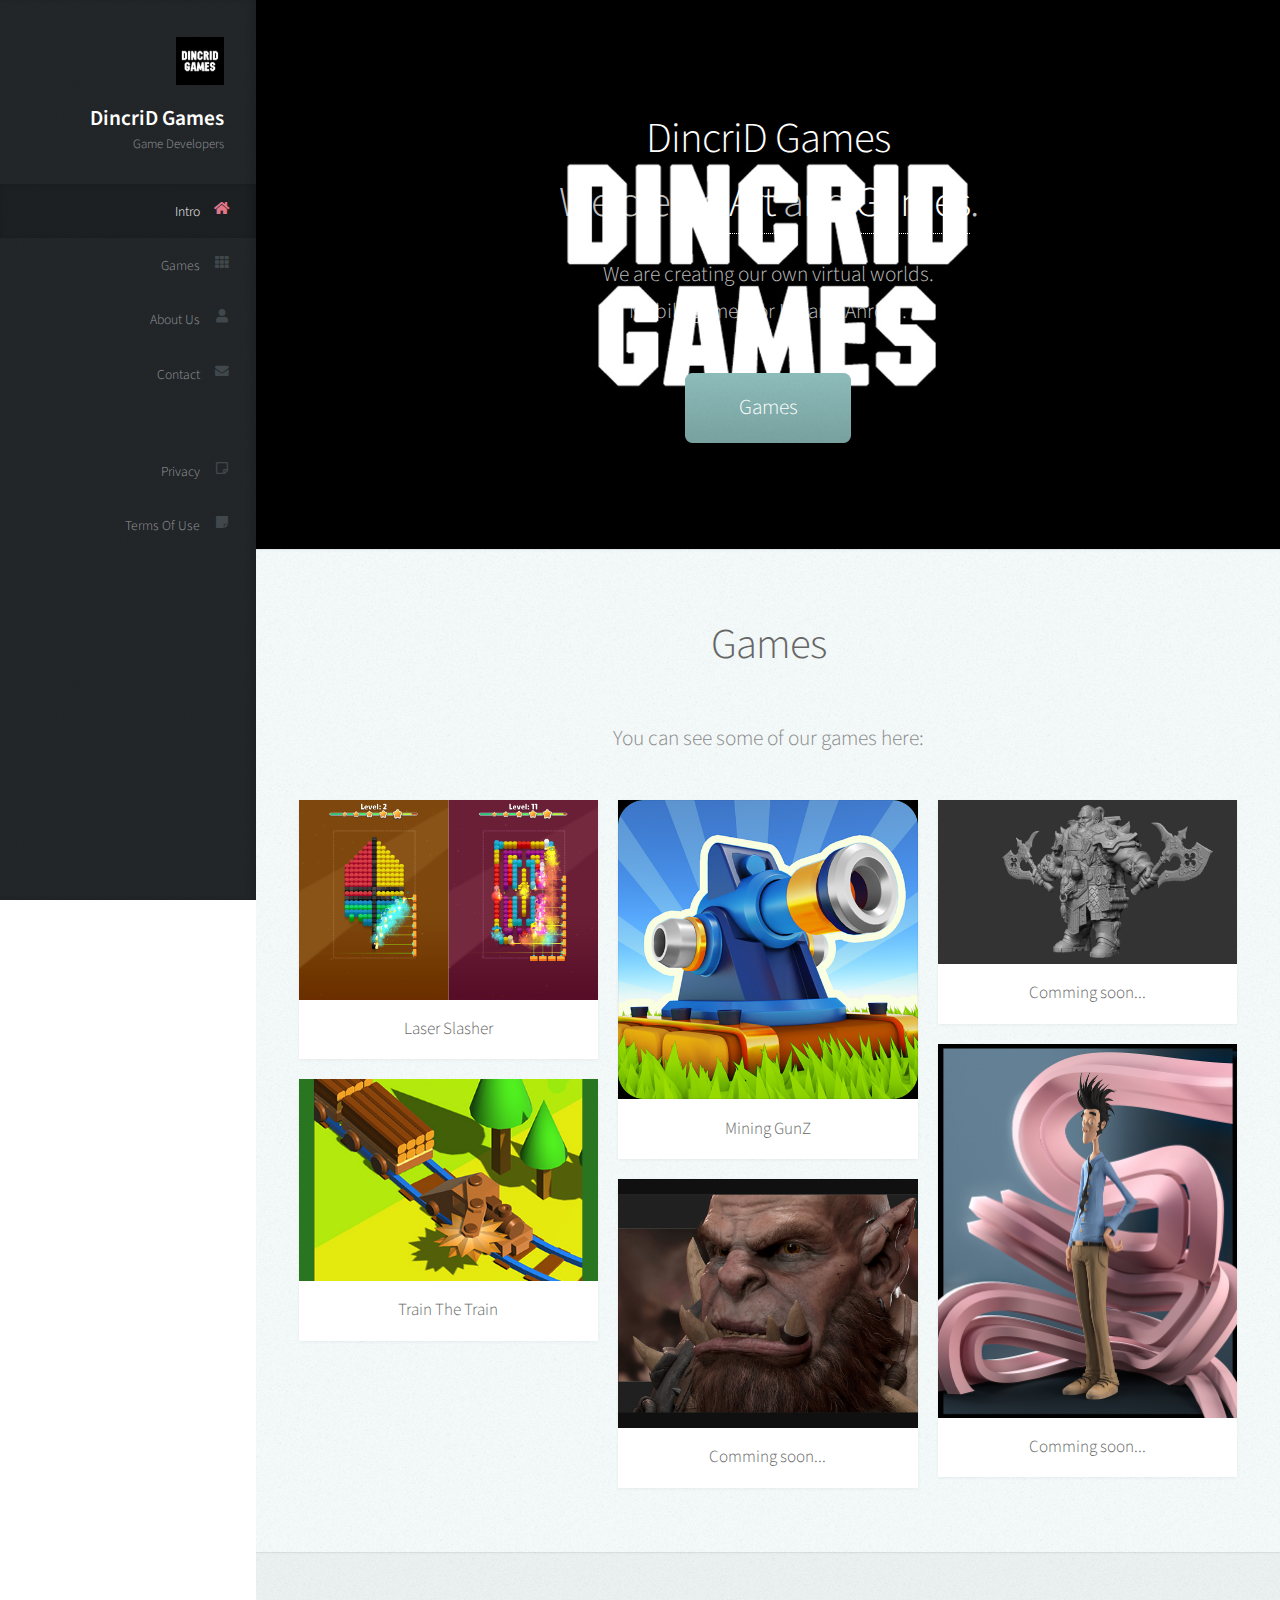
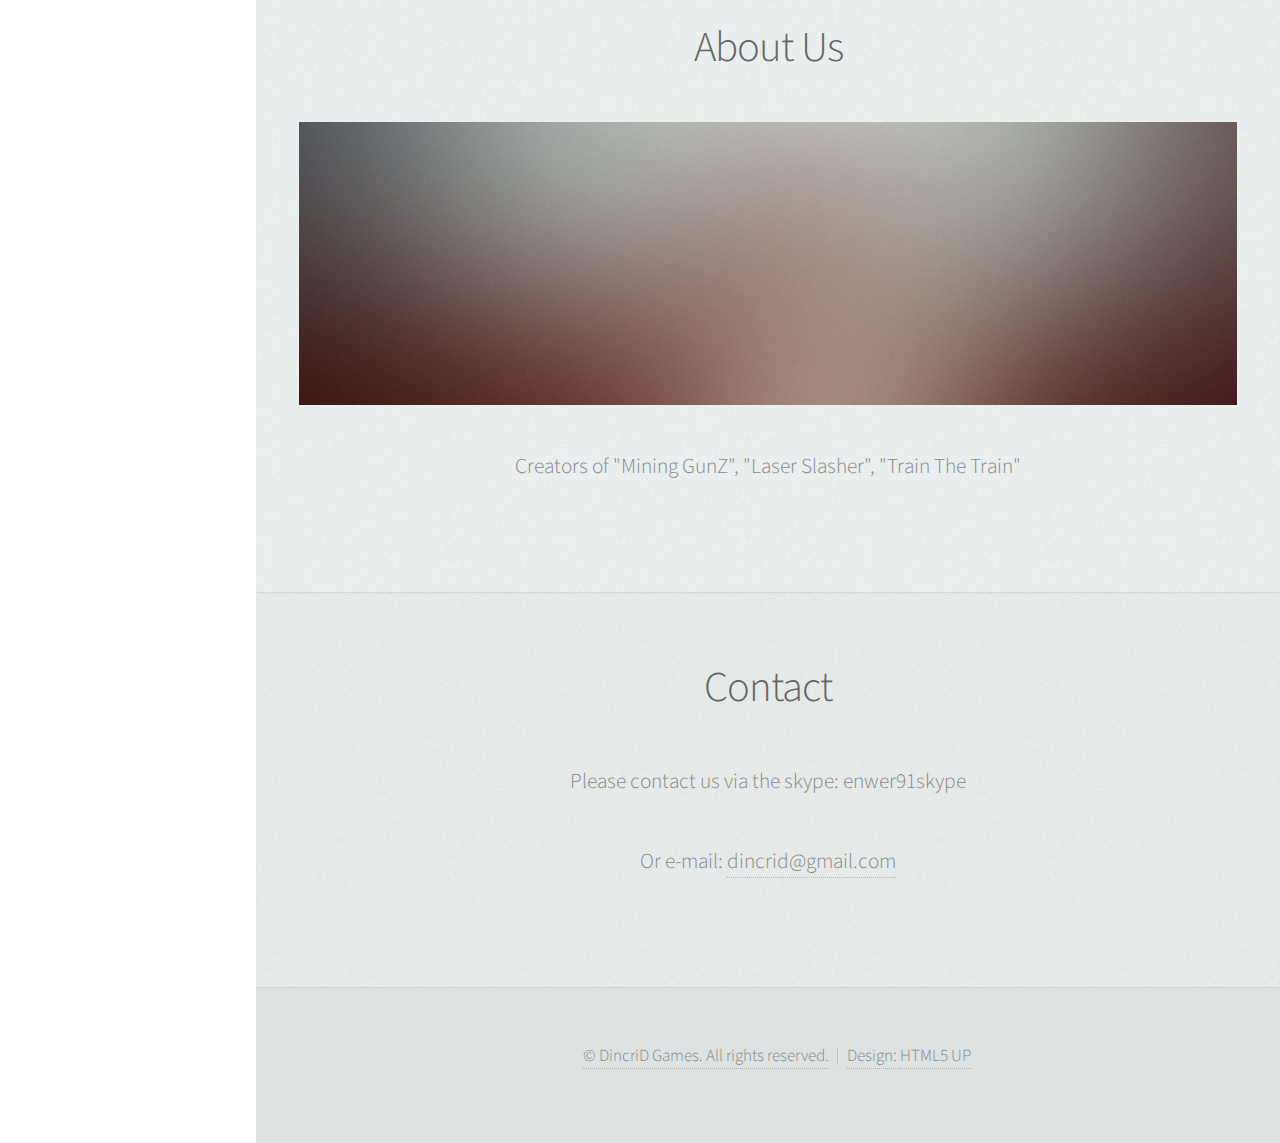
<file: index.html>
<!DOCTYPE HTML>
<!--
	Prologue by HTML5 UP
	html5up.net | @ajlkn
	Free for personal and commercial use under the CCA 3.0 license (html5up.net/license)
-->
<html>
	<head>
	<script data-ad-client="ca-pub-9470088832685973" async src="https://pagead2.googlesyndication.com/pagead/js/adsbygoogle.js"></script>
		<title>DincriD Games</title>
		<meta charset="utf-8" />
		<meta name="viewport" content="width=device-width, initial-scale=1, user-scalable=no" />
		<link rel="stylesheet" href="assets/css/main.css" />
	</head>
	<body class="is-preload">

		<!-- Header -->
			<div id="header">

				<div class="top">

					<!-- Logo -->
						<div id="logo">
							<span class="image avatar48"><img src="images/avatar.jpg" alt="" /></span>
							<h1 id="title">DincriD Games</h1>
							<p>Game Developers</p>
						</div>

					<!-- Nav -->
						<nav id="nav">
							<ul>
								<li><a href="#top" id="top-link"><span class="icon solid fa-home">Intro</span></a></li>
								<li><a href="#portfolio" id="portfolio-link"><span class="icon solid fa-th">Games</span></a></li>
								<li><a href="#about" id="about-link"><span class="icon solid fa-user">About Us</span></a></li>
								<li><a href="#contact" id="contact-link"><span class="icon solid fa-envelope">Contact</span></a></li>
								<p>  </p>

								<li><a href="Privacy.html" id="contact-link"><span class="icon bold fa-sticky-note">Privacy</span></a></li>
								<li><a href="Terms.html" id="contact-link"><span class="icon solid fa-sticky-note">Terms Of Use</span></a></li>
							</ul>
						</nav>

				</div>
					<!-- Social Icons -->

				<div class="bottom">

					<!-- Social Icons -->
						<ul class="icons">
<!--
							<li><a href="#" class="icon brands fa-twitter"><span class="label">Twitter</span></a></li>
							<li><a href="#" class="icon brands fa-facebook-f"><span class="label">Facebook</span></a></li>
							<li><a href="#" class="icon brands fa-github"><span class="label">Github</span></a></li>
							<li><a href="#" class="icon brands fa-dribbble"><span class="label">Dribbble</span></a></li>
							<li><a href="mailto:dincrid@gmail.com" class="icon solid fa-envelope"><span class="label">Email</span></a></li>
-->
						</ul>

				</div>

			</div>

		<!-- Main -->
			<div id="main">

				<!-- Intro -->
					<section id="top" class="one dark cover">
						<div class="container">

							<header>
								<h2 class="alt"> <strong>DincriD Games</strong> <br />
								We create  <a href="http://artstation.com/dincrid">Art</a> and <a href="https://apps.apple.com/us/developer/enver-denmukhametov/id1507432055">Games</a>.</h2>
								
								<p> We are creating our own virtual worlds. <br />
								Mobile games for Ios and Anroid.</p>
							</header>

							<footer>
								<a href="#games" class="button scrolly">Games</a>
							</footer>

						</div>
					</section>

				<!-- Portfolio -->
					<section id="games" class="two">
						<div class="container">

							<header>
								<h2>Games</h2>
							</header>

							<p>You can see some of our games here:</p>


							<div class="row">
								<div class="col-4 col-12-mobile">
									<article class="item">
										<a href="https://apps.apple.com/us/app/laser-slasher/id1507432566" class="image fit"><img src="images/pic02.jpg" alt="" /></a>
										<header>
											<h3>Laser Slasher</h3>
										</header>
									</article>
									<article class="item">
										<a href="https://apps.apple.com/us/app/trainthetrain/id1535826039" class="image fit"><img src="images/pic03.jpg" alt="" /></a>
										<header>
											<h3>Train The Train</h3>
										</header>
									</article>
								</div>

								<div class="col-4 col-12-mobile">
									<article class="item">
										<a href="https://play.google.com/store/apps/details?id=com.icestorm.miningGunz" class="image fit"><img src="images/pic04.jpg" alt="" /></a>
										<header>
											<h3>Mining GunZ</h3>
										</header>
									</article>
									<article class="item">
										<a href="#" class="image fit"><img src="images/pic05.jpg" alt="" /></a>
										<header>
											<h3>Comming soon...</h3>
										</header>
									</article>
								</div>
								<div class="col-4 col-12-mobile">
									<article class="item">
										<a href="#" class="image fit"><img src="images/pic06.jpg" alt="" /></a>
										<header>
											<h3>Comming soon...</h3>
										</header>
									</article>
									<article class="item">
										<a href="#" class="image fit"><img src="images/pic07.jpg" alt="" /></a>
										<header>
											<h3>Comming soon...</h3>
										</header>
									</article>
								</div>

							</div>
						</div>
					</section>

				<!-- About Me -->
					<section id="about" class="three">
						<div class="container">

							<header>
								<h2>About Us</h2>
							</header>

							<a href="#" class="image featured"><img src="images/pic08.jpg" alt="" /></a>

							<p> Creators of "Mining GunZ", "Laser Slasher", "Train The Train" </p>

						</div>
					</section>

				<!-- Contact -->
					<section id="contact" class="four">
						<div class="container">

							<header>
								<h2>Contact</h2>
							</header>

							<p> Please contact us via the skype: enwer91skype </p>
							

							<p> Or e-mail:  <a href="mailto:dincrid@gmail.com">dincrid@gmail.com </p>
<!--
							<form method="post" action="#">
								<div class="row">
									<div class="col-6 col-12-mobile"><input type="text" name="name" placeholder="Name" /></div>
									<div class="col-6 col-12-mobile"><input type="text" name="email" placeholder="Email" /></div>
									<div class="col-12">
										<textarea name="message" placeholder="Message"></textarea>
									</div>
									<div class="col-12">
										<input type="submit" value="Send Message" />
									</div>
								</div>
							</form>
-->
						</div>
					</section>

			</div>

		<!-- Footer -->
			<div id="footer">

				<!-- Copyright -->
					<ul class="copyright">
						<li>&copy; DincriD Games. All rights reserved.</li><li>Design: <a href="http://html5up.net">HTML5 UP</a></li>
					</ul>

			</div>

		<!-- Scripts -->
			<script src="assets/js/jquery.min.js"></script>
			<script src="assets/js/jquery.scrolly.min.js"></script>
			<script src="assets/js/jquery.scrollex.min.js"></script>
			<script src="assets/js/browser.min.js"></script>
			<script src="assets/js/breakpoints.min.js"></script>
			<script src="assets/js/util.js"></script>
			<script src="assets/js/main.js"></script>

	</body>
</html>
</file>
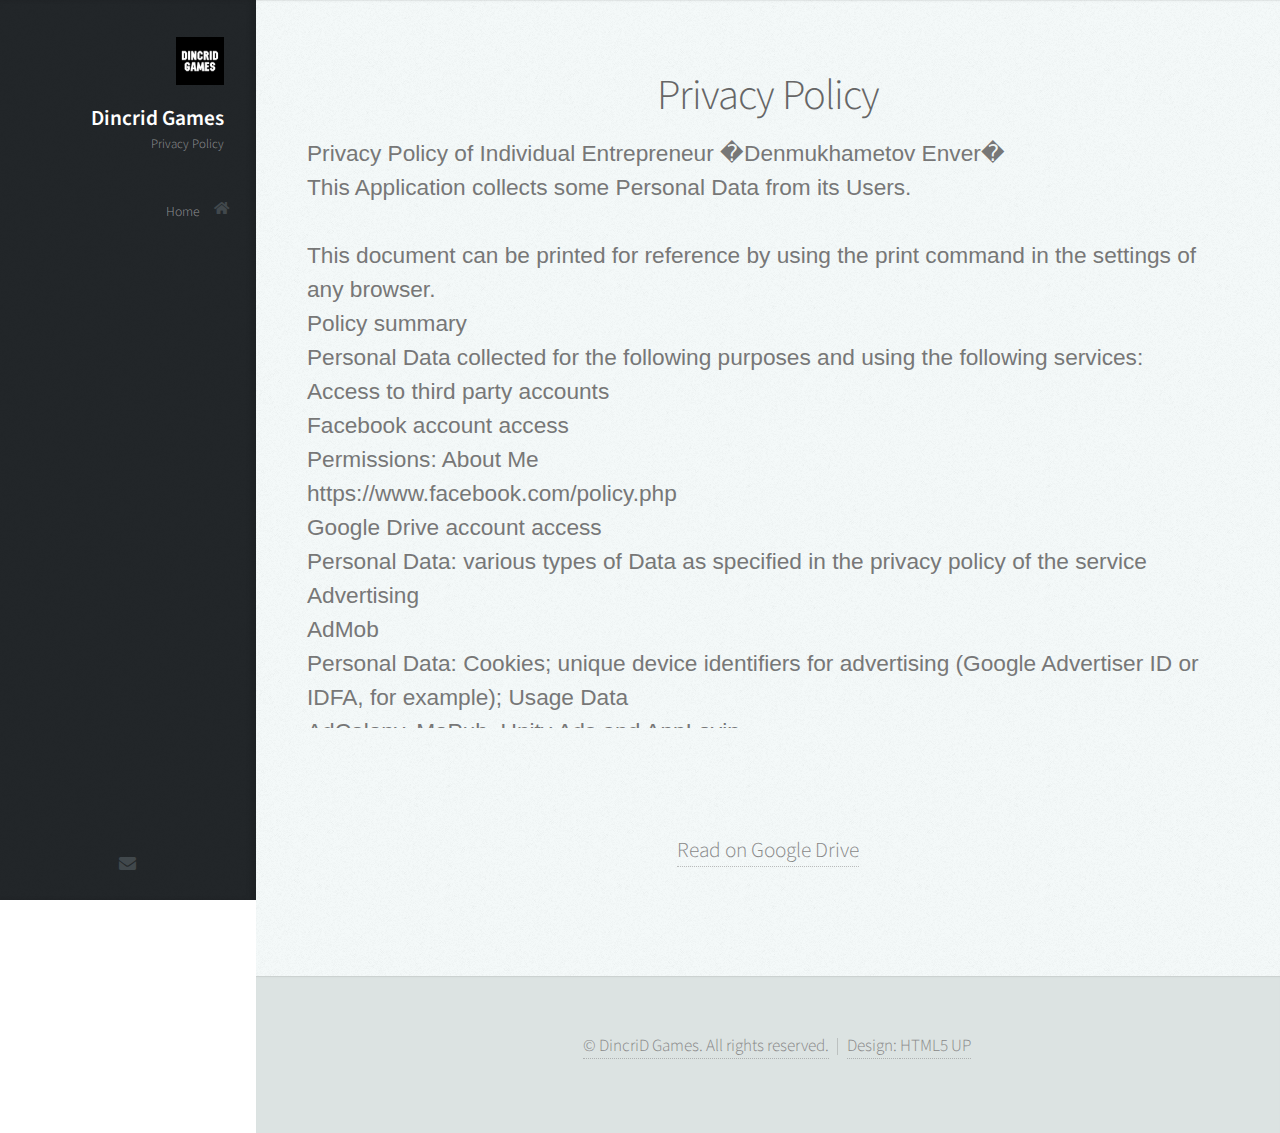
<file: Privacy.html>
<!DOCTYPE HTML>
<!--
	Prologue by HTML5 UP
	html5up.net | @ajlkn
	Free for personal and commercial use under the CCA 3.0 license (html5up.net/license)
-->
<html>
	<head>
	<script data-ad-client="ca-pub-9470088832685973" async src="https://pagead2.googlesyndication.com/pagead/js/adsbygoogle.js"></script>
		<title>DincriD Games</title>
		<meta charset="utf-8" />
		<meta name="viewport" content="width=device-width, initial-scale=1, user-scalable=no" />
		<link rel="stylesheet" href="assets/css/main.css" />
	</head>
	<body class="is-preload">

		<!-- Header -->
			<div id="header">

				<div class="top">

					<!-- Logo -->
						<div id="logo">
							<span class="image avatar48"><img src="images/avatar.jpg" alt="" /></span>
							<h1 id="title">Dincrid Games</h1>
							<p>Privacy Policy</p>
						</div>

					<!-- Nav -->
						<nav id="nav">
							<ul>
								<li><a href="index.html" id="top-link"><span class="icon solid fa-home">Home</span></a></li>
							</ul>
						</nav>

				</div>
					<!-- Social Icons -->

				<div class="bottom">

					<!-- Social Icons -->
						<ul class="icons">
<!--
							<li><a href="#" class="icon brands fa-twitter"><span class="label">Twitter</span></a></li>
-->
							<li><a href="mailto:dincrid@gmail.com" class="icon solid fa-envelope"><span class="label">Email</span></a></li>
						</ul>

				</div>

			</div>

		<!-- Main -->
			<div id="main">

				

				<!-- Privacy -->
					<section id="games" class="two">
						<div class="container">
						<h2 class="alt"> <strong>Privacy Policy</strong> <br />
						<!-- Other methods 
						<p> Privacy Policy</p>
						<object data="PrivacyPolicy.txt"></object>
						<embed src="PrivacyPolicy.txt">   
						-->
						<div id="list"><p><iframe src="PrivacyPolicy.html" width=100% height=600 frameborder=0 ></iframe></p></div>
						</div>
						<p> <a href="https://docs.google.com/document/d/1ad0SGAsZ2wq8cs5LSjOm-W91OAnh4bTmjcipUxgf5cQ/edit?usp=sharing">Read on Google Drive
						



						</p>
					</section>
			</div>

		<!-- Footer -->
			<div id="footer">

				<!-- Copyright -->
					<ul class="copyright">
						<li>&copy; DincriD Games. All rights reserved.</li><li>Design: <a href="http://html5up.net">HTML5 UP</a></li>
					</ul>

			</div>

		<!-- Scripts -->
			<script src="assets/js/jquery.min.js"></script>
			<script src="assets/js/jquery.scrolly.min.js"></script>
			<script src="assets/js/jquery.scrollex.min.js"></script>
			<script src="assets/js/browser.min.js"></script>
			<script src="assets/js/breakpoints.min.js"></script>
			<script src="assets/js/util.js"></script>
			<script src="assets/js/main.js"></script>

	</body>
</html>
</file>
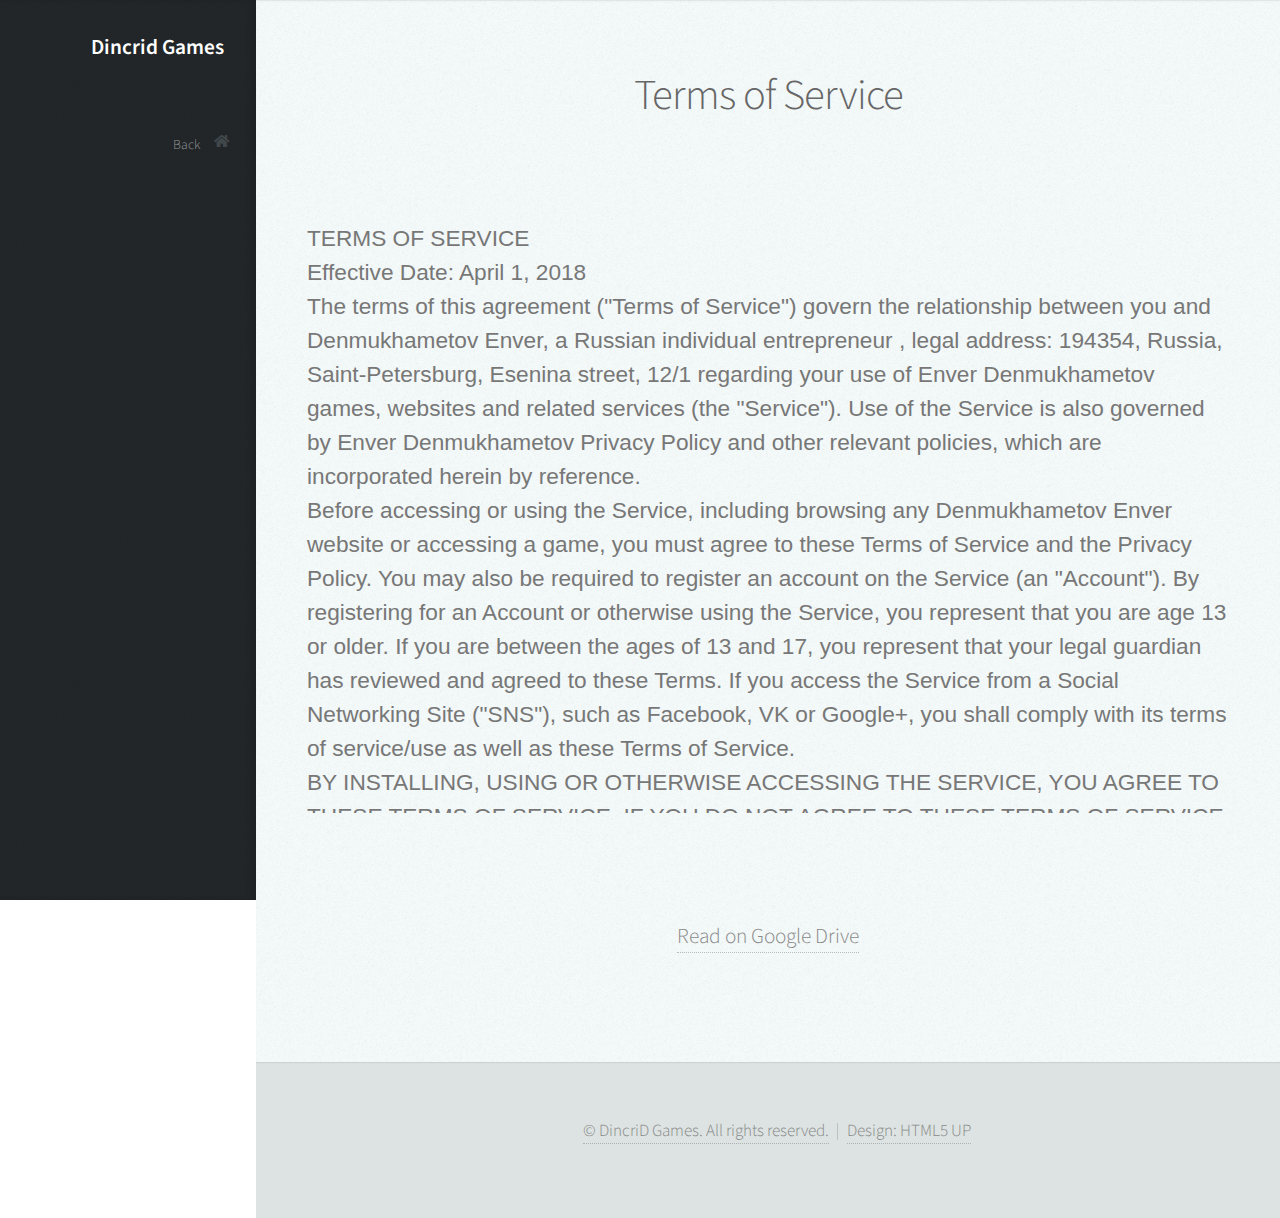
<file: Terms.html>
<!DOCTYPE HTML>
<!--
	Prologue by HTML5 UP
	html5up.net | @ajlkn
	Free for personal and commercial use under the CCA 3.0 license (html5up.net/license)
-->
<html>
	<head>
	<script data-ad-client="ca-pub-9470088832685973" async src="https://pagead2.googlesyndication.com/pagead/js/adsbygoogle.js"></script>
		<title>DincriD Games</title>
		<meta charset="utf-8" />
		<meta name="viewport" content="width=device-width, initial-scale=1, user-scalable=no" />
		<link rel="stylesheet" href="assets/css/main.css" />
	</head>
	<body class="is-preload">

		<!-- Header -->
			<div id="header">

				<div class="top">

					<!-- Logo <span class="image avatar48"><img src="images/avatar.jpg" alt="" /></span> -->
						<div id="logo">
							
							<h1 id="title">Dincrid Games</h1>
						</div>

					<!-- Nav -->
						<nav id="nav">
							<ul>
								<li><a href="index.html" id="top-link"><span class="icon solid fa-home">Back</span></a></li>
							</ul>
						</nav>

				</div>
					<!-- Social Icons -->

				<div class="bottom">

					<!-- Social Icons -->
						<ul class="icons">
<!--
							<li><a href="#" class="icon brands fa-twitter"><span class="label">Twitter</span></a></li>
							<li><a href="mailto:dincrid@gmail.com" class="icon solid fa-envelope">Contact<span class="label">Email</span></a></li>
-->
						</ul>

				</div>

			</div>

		<!-- Main -->
			<div id="main">

				

				<!-- Privacy -->
					<section id="games" class="two">
						<div class="container">
						<h2 class="alt"> <strong>Terms of Service</strong> <br />
						<p>  </p>
						<!-- Other methods 
						<object data="PrivacyPolicy.txt"></object>
						<embed src="PrivacyPolicy.txt">   
						-->
						<div id="list"><p><iframe src="TermsOfUse_doc.html" width=100% height=600 frameborder=0 ></iframe></p></div>
						</div>
						<p> <a href="https://docs.google.com/document/d/1lwLP-LhPW0rEy9uMs0YucdCjdq1bXDuSyZFaJV8Mu5g/edit?usp=sharing">Read on Google Drive
						



						</p>
					</section>
			</div>

		<!-- Footer -->
			<div id="footer">

				<!-- Copyright -->
					<ul class="copyright">
						<li>&copy; DincriD Games. All rights reserved.</li><li>Design: <a href="http://html5up.net">HTML5 UP</a></li>
					</ul>

			</div>

		<!-- Scripts -->
			<script src="assets/js/jquery.min.js"></script>
			<script src="assets/js/jquery.scrolly.min.js"></script>
			<script src="assets/js/jquery.scrollex.min.js"></script>
			<script src="assets/js/browser.min.js"></script>
			<script src="assets/js/breakpoints.min.js"></script>
			<script src="assets/js/util.js"></script>
			<script src="assets/js/main.js"></script>

	</body>
</html>
</file>
<file: assets/css/main.css>
@import url("fontawesome-all.min.css");
@import url("https://fonts.googleapis.com/css?family=Source+Sans+Pro:300,300italic,400,600");

/*
	Prologue by HTML5 UP
	html5up.net | @ajlkn
	Free for personal and commercial use under the CCA 3.0 license (html5up.net/license)
*/

html, body, div, span, applet, object,
iframe, h1, h2, h3, h4, h5, h6, p, blockquote,
pre, a, abbr, acronym, address, big, cite,
code, del, dfn, em, img, ins, kbd, q, s, samp,
small, strike, strong, sub, sup, tt, var, b,
u, i, center, dl, dt, dd, ol, ul, li, fieldset,
form, label, legend, table, caption, tbody,
tfoot, thead, tr, th, td, article, aside,
canvas, details, embed, figure, figcaption,
footer, header, hgroup, menu, nav, output, ruby,
section, summary, time, mark, audio, video {
	margin: 0;
	padding: 0;
	border: 0;
	font-size: 100%;
	font: inherit;
	vertical-align: baseline;}

article, aside, details, figcaption, figure,
footer, header, hgroup, menu, nav, section {
	display: block;}

body {
	line-height: 1;
}

ol, ul {
	list-style: none;
}

blockquote, q {
	quotes: none;
}

	blockquote:before, blockquote:after, q:before, q:after {
		content: '';
		content: none;
	}

table {
	border-collapse: collapse;
	border-spacing: 0;
}

body {
	-webkit-text-size-adjust: none;
}

mark {
	background-color: transparent;
	color: inherit;
}

input::-moz-focus-inner {
	border: 0;
	padding: 0;
}

input, select, textarea {
	-moz-appearance: none;
	-webkit-appearance: none;
	-ms-appearance: none;
	appearance: none;
}

/* Basic */

	html {
		box-sizing: border-box;
	}

	*, *:before, *:after {
		box-sizing: inherit;
	}

	body {
		background: #fff;
		font-family: 'Source Sans Pro', sans-serif;
		font-size: 19pt;
		font-weight: 300;
		line-height: 1.75em;
		color: #888;
	}

		body.is-preload *, body.is-preload *:before, body.is-preload *:after {
			-moz-animation: none !important;
			-webkit-animation: none !important;
			-ms-animation: none !important;
			animation: none !important;
			-moz-transition: none !important;
			-webkit-transition: none !important;
			-ms-transition: none !important;
			transition: none !important;
		}

	input, textarea, select {
		font-family: 'Source Sans Pro', sans-serif;
		font-size: 19pt;
		font-weight: 300;
		line-height: 1.75em;
		color: #888;
	}

	h1, h2, h3, h4, h5, h6 {
		font-weight: 300;
		color: #666;
		line-height: 1.5em;
	}

	h1 a, h2 a, h3 a, h4 a, h5 a, h6 a {
		color: inherit;
		text-decoration: none;
	}

		h1 a strong, h2 a strong, h3 a strong, h4 a strong, h5 a strong, h6 a strong {
			color: #333;
		}

	h2 {
		font-size: 2em;
		letter-spacing: -1px;
	}

		h2.alt {
			color: #888;
		}

			h2.alt strong {
				color: #666;
			}

	h3 {
		font-size: 1.5em;
	}

	header {
		margin: 0 0 2em 0;
	}

		header > p {
			margin: 1em 0 0 0;
		}

	footer {
		margin: 2em 0 0 0;
	}

	strong, b {
		font-weight: 300;
		color: #666;
	}

	em, i {
		font-style: italic;
	}

	a {
		text-decoration: none;
		color: inherit;
		border-bottom: dotted 1px rgba(128, 128, 128, 0.5);
		-moz-transition: color 0.35s ease-in-out, border-bottom-color 0.35s ease-in-out;
		-webkit-transition: color 0.35s ease-in-out, border-bottom-color 0.35s ease-in-out;
		-ms-transition: color 0.35s ease-in-out, border-bottom-color 0.35s ease-in-out;
		transition: color 0.35s ease-in-out, border-bottom-color 0.35s ease-in-out;
		outline: 0;
	}

		a:hover {
			color: #E27689;
			border-bottom-color: rgba(255, 255, 255, 0);
		}

	sub {
		position: relative;
		top: 0.5em;
		font-size: 0.8em;
	}

	sup {
		position: relative;
		top: -0.5em;
		font-size: 0.8em;
	}

	hr {
		border: 0;
		border-top: solid 1px #ddd;
	}

	blockquote {
		border-left: solid 0.5em #ddd;
		padding: 1em 0 1em 2em;
		font-style: italic;
	}

	p, ul, ol, dl, table {
		margin-bottom: 2em;
	}

	br.clear {
		clear: both;
	}

/* Container */

	.container {
		margin: 0 auto;
		max-width: 100%;
		width: 1400px;
	}

		@media screen and (min-width: 961px) and (max-width: 1880px) {

			.container {
				width: 1200px;
			}

		}

		@media screen and (min-width: 961px) and (max-width: 1620px) {

			.container {
				width: 960px;
			}

		}

		@media screen and (min-width: 961px) and (max-width: 1320px) {

			.container {
				width: 100%;
			}

		}

		@media screen and (max-width: 960px) {

			.container {
				width: 100%;
			}

		}

		@media screen and (max-width: 736px) {

			.container {
				width: 100%;
			}

		}

/* Row */

	.row {
		display: flex;
		flex-wrap: wrap;
		box-sizing: border-box;
		align-items: stretch;
	}

		.row > * {
			box-sizing: border-box;
		}

		.row.gtr-uniform > * > :last-child {
			margin-bottom: 0;
		}

		.row.aln-left {
			justify-content: flex-start;
		}

		.row.aln-center {
			justify-content: center;
		}

		.row.aln-right {
			justify-content: flex-end;
		}

		.row.aln-top {
			align-items: flex-start;
		}

		.row.aln-middle {
			align-items: center;
		}

		.row.aln-bottom {
			align-items: flex-end;
		}

		.row > .imp {
			order: -1;
		}

		.row > .col-1 {
			width: 8.33333%;
		}

		.row > .off-1 {
			margin-left: 8.33333%;
		}

		.row > .col-2 {
			width: 16.66667%;
		}

		.row > .off-2 {
			margin-left: 16.66667%;
		}

		.row > .col-3 {
			width: 25%;
		}

		.row > .off-3 {
			margin-left: 25%;
		}

		.row > .col-4 {
			width: 33.33333%;
		}

		.row > .off-4 {
			margin-left: 33.33333%;
		}

		.row > .col-5 {
			width: 41.66667%;
		}

		.row > .off-5 {
			margin-left: 41.66667%;
		}

		.row > .col-6 {
			width: 50%;
		}

		.row > .off-6 {
			margin-left: 50%;
		}

		.row > .col-7 {
			width: 58.33333%;
		}

		.row > .off-7 {
			margin-left: 58.33333%;
		}

		.row > .col-8 {
			width: 66.66667%;
		}

		.row > .off-8 {
			margin-left: 66.66667%;
		}

		.row > .col-9 {
			width: 75%;
		}

		.row > .off-9 {
			margin-left: 75%;
		}

		.row > .col-10 {
			width: 83.33333%;
		}

		.row > .off-10 {
			margin-left: 83.33333%;
		}

		.row > .col-11 {
			width: 91.66667%;
		}

		.row > .off-11 {
			margin-left: 91.66667%;
		}

		.row > .col-12 {
			width: 100%;
		}

		.row > .off-12 {
			margin-left: 100%;
		}

		.row.gtr-0 {
			margin-top: 0px;
			margin-left: 0px;
		}

			.row.gtr-0 > * {
				padding: 0px 0 0 0px;
			}

			.row.gtr-0.gtr-uniform {
				margin-top: 0px;
			}

				.row.gtr-0.gtr-uniform > * {
					padding-top: 0px;
				}

		.row.gtr-25 {
			margin-top: -10px;
			margin-left: -10px;
		}

			.row.gtr-25 > * {
				padding: 10px 0 0 10px;
			}

			.row.gtr-25.gtr-uniform {
				margin-top: -10px;
			}

				.row.gtr-25.gtr-uniform > * {
					padding-top: 10px;
				}

		.row.gtr-50 {
			margin-top: -20px;
			margin-left: -20px;
		}

			.row.gtr-50 > * {
				padding: 20px 0 0 20px;
			}

			.row.gtr-50.gtr-uniform {
				margin-top: -20px;
			}

				.row.gtr-50.gtr-uniform > * {
					padding-top: 20px;
				}

		.row {
			margin-top: -40px;
			margin-left: -40px;
		}

			.row > * {
				padding: 40px 0 0 40px;
			}

			.row.gtr-uniform {
				margin-top: -40px;
			}

				.row.gtr-uniform > * {
					padding-top: 40px;
				}

		.row.gtr-150 {
			margin-top: -60px;
			margin-left: -60px;
		}

			.row.gtr-150 > * {
				padding: 60px 0 0 60px;
			}

			.row.gtr-150.gtr-uniform {
				margin-top: -60px;
			}

				.row.gtr-150.gtr-uniform > * {
					padding-top: 60px;
				}

		.row.gtr-200 {
			margin-top: -80px;
			margin-left: -80px;
		}

			.row.gtr-200 > * {
				padding: 80px 0 0 80px;
			}

			.row.gtr-200.gtr-uniform {
				margin-top: -80px;
			}

				.row.gtr-200.gtr-uniform > * {
					padding-top: 80px;
				}

		@media screen and (min-width: 961px) and (max-width: 1880px) {

			.row {
				display: flex;
				flex-wrap: wrap;
				box-sizing: border-box;
				align-items: stretch;
			}

				.row > * {
					box-sizing: border-box;
				}

				.row.gtr-uniform > * > :last-child {
					margin-bottom: 0;
				}

				.row.aln-left {
					justify-content: flex-start;
				}

				.row.aln-center {
					justify-content: center;
				}

				.row.aln-right {
					justify-content: flex-end;
				}

				.row.aln-top {
					align-items: flex-start;
				}

				.row.aln-middle {
					align-items: center;
				}

				.row.aln-bottom {
					align-items: flex-end;
				}

				.row > .imp-wide {
					order: -1;
				}

				.row > .col-1-wide {
					width: 8.33333%;
				}

				.row > .off-1-wide {
					margin-left: 8.33333%;
				}

				.row > .col-2-wide {
					width: 16.66667%;
				}

				.row > .off-2-wide {
					margin-left: 16.66667%;
				}

				.row > .col-3-wide {
					width: 25%;
				}

				.row > .off-3-wide {
					margin-left: 25%;
				}

				.row > .col-4-wide {
					width: 33.33333%;
				}

				.row > .off-4-wide {
					margin-left: 33.33333%;
				}

				.row > .col-5-wide {
					width: 41.66667%;
				}

				.row > .off-5-wide {
					margin-left: 41.66667%;
				}

				.row > .col-6-wide {
					width: 50%;
				}

				.row > .off-6-wide {
					margin-left: 50%;
				}

				.row > .col-7-wide {
					width: 58.33333%;
				}

				.row > .off-7-wide {
					margin-left: 58.33333%;
				}

				.row > .col-8-wide {
					width: 66.66667%;
				}

				.row > .off-8-wide {
					margin-left: 66.66667%;
				}

				.row > .col-9-wide {
					width: 75%;
				}

				.row > .off-9-wide {
					margin-left: 75%;
				}

				.row > .col-10-wide {
					width: 83.33333%;
				}

				.row > .off-10-wide {
					margin-left: 83.33333%;
				}

				.row > .col-11-wide {
					width: 91.66667%;
				}

				.row > .off-11-wide {
					margin-left: 91.66667%;
				}

				.row > .col-12-wide {
					width: 100%;
				}

				.row > .off-12-wide {
					margin-left: 100%;
				}

				.row.gtr-0 {
					margin-top: 0px;
					margin-left: 0px;
				}

					.row.gtr-0 > * {
						padding: 0px 0 0 0px;
					}

					.row.gtr-0.gtr-uniform {
						margin-top: 0px;
					}

						.row.gtr-0.gtr-uniform > * {
							padding-top: 0px;
						}

				.row.gtr-25 {
					margin-top: -10px;
					margin-left: -10px;
				}

					.row.gtr-25 > * {
						padding: 10px 0 0 10px;
					}

					.row.gtr-25.gtr-uniform {
						margin-top: -10px;
					}

						.row.gtr-25.gtr-uniform > * {
							padding-top: 10px;
						}

				.row.gtr-50 {
					margin-top: -20px;
					margin-left: -20px;
				}

					.row.gtr-50 > * {
						padding: 20px 0 0 20px;
					}

					.row.gtr-50.gtr-uniform {
						margin-top: -20px;
					}

						.row.gtr-50.gtr-uniform > * {
							padding-top: 20px;
						}

				.row {
					margin-top: -40px;
					margin-left: -40px;
				}

					.row > * {
						padding: 40px 0 0 40px;
					}

					.row.gtr-uniform {
						margin-top: -40px;
					}

						.row.gtr-uniform > * {
							padding-top: 40px;
						}

				.row.gtr-150 {
					margin-top: -60px;
					margin-left: -60px;
				}

					.row.gtr-150 > * {
						padding: 60px 0 0 60px;
					}

					.row.gtr-150.gtr-uniform {
						margin-top: -60px;
					}

						.row.gtr-150.gtr-uniform > * {
							padding-top: 60px;
						}

				.row.gtr-200 {
					margin-top: -80px;
					margin-left: -80px;
				}

					.row.gtr-200 > * {
						padding: 80px 0 0 80px;
					}

					.row.gtr-200.gtr-uniform {
						margin-top: -80px;
					}

						.row.gtr-200.gtr-uniform > * {
							padding-top: 80px;
						}

		}

		@media screen and (min-width: 961px) and (max-width: 1620px) {

			.row {
				display: flex;
				flex-wrap: wrap;
				box-sizing: border-box;
				align-items: stretch;
			}

				.row > * {
					box-sizing: border-box;
				}

				.row.gtr-uniform > * > :last-child {
					margin-bottom: 0;
				}

				.row.aln-left {
					justify-content: flex-start;
				}

				.row.aln-center {
					justify-content: center;
				}

				.row.aln-right {
					justify-content: flex-end;
				}

				.row.aln-top {
					align-items: flex-start;
				}

				.row.aln-middle {
					align-items: center;
				}

				.row.aln-bottom {
					align-items: flex-end;
				}

				.row > .imp-normal {
					order: -1;
				}

				.row > .col-1-normal {
					width: 8.33333%;
				}

				.row > .off-1-normal {
					margin-left: 8.33333%;
				}

				.row > .col-2-normal {
					width: 16.66667%;
				}

				.row > .off-2-normal {
					margin-left: 16.66667%;
				}

				.row > .col-3-normal {
					width: 25%;
				}

				.row > .off-3-normal {
					margin-left: 25%;
				}

				.row > .col-4-normal {
					width: 33.33333%;
				}

				.row > .off-4-normal {
					margin-left: 33.33333%;
				}

				.row > .col-5-normal {
					width: 41.66667%;
				}

				.row > .off-5-normal {
					margin-left: 41.66667%;
				}

				.row > .col-6-normal {
					width: 50%;
				}

				.row > .off-6-normal {
					margin-left: 50%;
				}

				.row > .col-7-normal {
					width: 58.33333%;
				}

				.row > .off-7-normal {
					margin-left: 58.33333%;
				}

				.row > .col-8-normal {
					width: 66.66667%;
				}

				.row > .off-8-normal {
					margin-left: 66.66667%;
				}

				.row > .col-9-normal {
					width: 75%;
				}

				.row > .off-9-normal {
					margin-left: 75%;
				}

				.row > .col-10-normal {
					width: 83.33333%;
				}

				.row > .off-10-normal {
					margin-left: 83.33333%;
				}

				.row > .col-11-normal {
					width: 91.66667%;
				}

				.row > .off-11-normal {
					margin-left: 91.66667%;
				}

				.row > .col-12-normal {
					width: 100%;
				}

				.row > .off-12-normal {
					margin-left: 100%;
				}

				.row.gtr-0 {
					margin-top: 0px;
					margin-left: 0px;
				}

					.row.gtr-0 > * {
						padding: 0px 0 0 0px;
					}

					.row.gtr-0.gtr-uniform {
						margin-top: 0px;
					}

						.row.gtr-0.gtr-uniform > * {
							padding-top: 0px;
						}

				.row.gtr-25 {
					margin-top: -10px;
					margin-left: -10px;
				}

					.row.gtr-25 > * {
						padding: 10px 0 0 10px;
					}

					.row.gtr-25.gtr-uniform {
						margin-top: -10px;
					}

						.row.gtr-25.gtr-uniform > * {
							padding-top: 10px;
						}

				.row.gtr-50 {
					margin-top: -20px;
					margin-left: -20px;
				}

					.row.gtr-50 > * {
						padding: 20px 0 0 20px;
					}

					.row.gtr-50.gtr-uniform {
						margin-top: -20px;
					}

						.row.gtr-50.gtr-uniform > * {
							padding-top: 20px;
						}

				.row {
					margin-top: -40px;
					margin-left: -40px;
				}

					.row > * {
						padding: 40px 0 0 40px;
					}

					.row.gtr-uniform {
						margin-top: -40px;
					}

						.row.gtr-uniform > * {
							padding-top: 40px;
						}

				.row.gtr-150 {
					margin-top: -60px;
					margin-left: -60px;
				}

					.row.gtr-150 > * {
						padding: 60px 0 0 60px;
					}

					.row.gtr-150.gtr-uniform {
						margin-top: -60px;
					}

						.row.gtr-150.gtr-uniform > * {
							padding-top: 60px;
						}

				.row.gtr-200 {
					margin-top: -80px;
					margin-left: -80px;
				}

					.row.gtr-200 > * {
						padding: 80px 0 0 80px;
					}

					.row.gtr-200.gtr-uniform {
						margin-top: -80px;
					}

						.row.gtr-200.gtr-uniform > * {
							padding-top: 80px;
						}

		}

		@media screen and (min-width: 961px) and (max-width: 1320px) {

			.row {
				display: flex;
				flex-wrap: wrap;
				box-sizing: border-box;
				align-items: stretch;
			}

				.row > * {
					box-sizing: border-box;
				}

				.row.gtr-uniform > * > :last-child {
					margin-bottom: 0;
				}

				.row.aln-left {
					justify-content: flex-start;
				}

				.row.aln-center {
					justify-content: center;
				}

				.row.aln-right {
					justify-content: flex-end;
				}

				.row.aln-top {
					align-items: flex-start;
				}

				.row.aln-middle {
					align-items: center;
				}

				.row.aln-bottom {
					align-items: flex-end;
				}

				.row > .imp-narrow {
					order: -1;
				}

				.row > .col-1-narrow {
					width: 8.33333%;
				}

				.row > .off-1-narrow {
					margin-left: 8.33333%;
				}

				.row > .col-2-narrow {
					width: 16.66667%;
				}

				.row > .off-2-narrow {
					margin-left: 16.66667%;
				}

				.row > .col-3-narrow {
					width: 25%;
				}

				.row > .off-3-narrow {
					margin-left: 25%;
				}

				.row > .col-4-narrow {
					width: 33.33333%;
				}

				.row > .off-4-narrow {
					margin-left: 33.33333%;
				}

				.row > .col-5-narrow {
					width: 41.66667%;
				}

				.row > .off-5-narrow {
					margin-left: 41.66667%;
				}

				.row > .col-6-narrow {
					width: 50%;
				}

				.row > .off-6-narrow {
					margin-left: 50%;
				}

				.row > .col-7-narrow {
					width: 58.33333%;
				}

				.row > .off-7-narrow {
					margin-left: 58.33333%;
				}

				.row > .col-8-narrow {
					width: 66.66667%;
				}

				.row > .off-8-narrow {
					margin-left: 66.66667%;
				}

				.row > .col-9-narrow {
					width: 75%;
				}

				.row > .off-9-narrow {
					margin-left: 75%;
				}

				.row > .col-10-narrow {
					width: 83.33333%;
				}

				.row > .off-10-narrow {
					margin-left: 83.33333%;
				}

				.row > .col-11-narrow {
					width: 91.66667%;
				}

				.row > .off-11-narrow {
					margin-left: 91.66667%;
				}

				.row > .col-12-narrow {
					width: 100%;
				}

				.row > .off-12-narrow {
					margin-left: 100%;
				}

				.row.gtr-0 {
					margin-top: 0px;
					margin-left: 0px;
				}

					.row.gtr-0 > * {
						padding: 0px 0 0 0px;
					}

					.row.gtr-0.gtr-uniform {
						margin-top: 0px;
					}

						.row.gtr-0.gtr-uniform > * {
							padding-top: 0px;
						}

				.row.gtr-25 {
					margin-top: -5px;
					margin-left: -5px;
				}

					.row.gtr-25 > * {
						padding: 5px 0 0 5px;
					}

					.row.gtr-25.gtr-uniform {
						margin-top: -5px;
					}

						.row.gtr-25.gtr-uniform > * {
							padding-top: 5px;
						}

				.row.gtr-50 {
					margin-top: -10px;
					margin-left: -10px;
				}

					.row.gtr-50 > * {
						padding: 10px 0 0 10px;
					}

					.row.gtr-50.gtr-uniform {
						margin-top: -10px;
					}

						.row.gtr-50.gtr-uniform > * {
							padding-top: 10px;
						}

				.row {
					margin-top: -20px;
					margin-left: -20px;
				}

					.row > * {
						padding: 20px 0 0 20px;
					}

					.row.gtr-uniform {
						margin-top: -20px;
					}

						.row.gtr-uniform > * {
							padding-top: 20px;
						}

				.row.gtr-150 {
					margin-top: -30px;
					margin-left: -30px;
				}

					.row.gtr-150 > * {
						padding: 30px 0 0 30px;
					}

					.row.gtr-150.gtr-uniform {
						margin-top: -30px;
					}

						.row.gtr-150.gtr-uniform > * {
							padding-top: 30px;
						}

				.row.gtr-200 {
					margin-top: -40px;
					margin-left: -40px;
				}

					.row.gtr-200 > * {
						padding: 40px 0 0 40px;
					}

					.row.gtr-200.gtr-uniform {
						margin-top: -40px;
					}

						.row.gtr-200.gtr-uniform > * {
							padding-top: 40px;
						}

		}

		@media screen and (max-width: 960px) {

			.row {
				display: flex;
				flex-wrap: wrap;
				box-sizing: border-box;
				align-items: stretch;
			}

				.row > * {
					box-sizing: border-box;
				}

				.row.gtr-uniform > * > :last-child {
					margin-bottom: 0;
				}

				.row.aln-left {
					justify-content: flex-start;
				}

				.row.aln-center {
					justify-content: center;
				}

				.row.aln-right {
					justify-content: flex-end;
				}

				.row.aln-top {
					align-items: flex-start;
				}

				.row.aln-middle {
					align-items: center;
				}

				.row.aln-bottom {
					align-items: flex-end;
				}

				.row > .imp-narrower {
					order: -1;
				}

				.row > .col-1-narrower {
					width: 8.33333%;
				}

				.row > .off-1-narrower {
					margin-left: 8.33333%;
				}

				.row > .col-2-narrower {
					width: 16.66667%;
				}

				.row > .off-2-narrower {
					margin-left: 16.66667%;
				}

				.row > .col-3-narrower {
					width: 25%;
				}

				.row > .off-3-narrower {
					margin-left: 25%;
				}

				.row > .col-4-narrower {
					width: 33.33333%;
				}

				.row > .off-4-narrower {
					margin-left: 33.33333%;
				}

				.row > .col-5-narrower {
					width: 41.66667%;
				}

				.row > .off-5-narrower {
					margin-left: 41.66667%;
				}

				.row > .col-6-narrower {
					width: 50%;
				}

				.row > .off-6-narrower {
					margin-left: 50%;
				}

				.row > .col-7-narrower {
					width: 58.33333%;
				}

				.row > .off-7-narrower {
					margin-left: 58.33333%;
				}

				.row > .col-8-narrower {
					width: 66.66667%;
				}

				.row > .off-8-narrower {
					margin-left: 66.66667%;
				}

				.row > .col-9-narrower {
					width: 75%;
				}

				.row > .off-9-narrower {
					margin-left: 75%;
				}

				.row > .col-10-narrower {
					width: 83.33333%;
				}

				.row > .off-10-narrower {
					margin-left: 83.33333%;
				}

				.row > .col-11-narrower {
					width: 91.66667%;
				}

				.row > .off-11-narrower {
					margin-left: 91.66667%;
				}

				.row > .col-12-narrower {
					width: 100%;
				}

				.row > .off-12-narrower {
					margin-left: 100%;
				}

				.row.gtr-0 {
					margin-top: 0px;
					margin-left: 0px;
				}

					.row.gtr-0 > * {
						padding: 0px 0 0 0px;
					}

					.row.gtr-0.gtr-uniform {
						margin-top: 0px;
					}

						.row.gtr-0.gtr-uniform > * {
							padding-top: 0px;
						}

				.row.gtr-25 {
					margin-top: -5px;
					margin-left: -5px;
				}

					.row.gtr-25 > * {
						padding: 5px 0 0 5px;
					}

					.row.gtr-25.gtr-uniform {
						margin-top: -5px;
					}

						.row.gtr-25.gtr-uniform > * {
							padding-top: 5px;
						}

				.row.gtr-50 {
					margin-top: -10px;
					margin-left: -10px;
				}

					.row.gtr-50 > * {
						padding: 10px 0 0 10px;
					}

					.row.gtr-50.gtr-uniform {
						margin-top: -10px;
					}

						.row.gtr-50.gtr-uniform > * {
							padding-top: 10px;
						}

				.row {
					margin-top: -20px;
					margin-left: -20px;
				}

					.row > * {
						padding: 20px 0 0 20px;
					}

					.row.gtr-uniform {
						margin-top: -20px;
					}

						.row.gtr-uniform > * {
							padding-top: 20px;
						}

				.row.gtr-150 {
					margin-top: -30px;
					margin-left: -30px;
				}

					.row.gtr-150 > * {
						padding: 30px 0 0 30px;
					}

					.row.gtr-150.gtr-uniform {
						margin-top: -30px;
					}

						.row.gtr-150.gtr-uniform > * {
							padding-top: 30px;
						}

				.row.gtr-200 {
					margin-top: -40px;
					margin-left: -40px;
				}

					.row.gtr-200 > * {
						padding: 40px 0 0 40px;
					}

					.row.gtr-200.gtr-uniform {
						margin-top: -40px;
					}

						.row.gtr-200.gtr-uniform > * {
							padding-top: 40px;
						}

		}

		@media screen and (max-width: 736px) {

			.row {
				display: flex;
				flex-wrap: wrap;
				box-sizing: border-box;
				align-items: stretch;
			}

				.row > * {
					box-sizing: border-box;
				}

				.row.gtr-uniform > * > :last-child {
					margin-bottom: 0;
				}

				.row.aln-left {
					justify-content: flex-start;
				}

				.row.aln-center {
					justify-content: center;
				}

				.row.aln-right {
					justify-content: flex-end;
				}

				.row.aln-top {
					align-items: flex-start;
				}

				.row.aln-middle {
					align-items: center;
				}

				.row.aln-bottom {
					align-items: flex-end;
				}

				.row > .imp-mobile {
					order: -1;
				}

				.row > .col-1-mobile {
					width: 8.33333%;
				}

				.row > .off-1-mobile {
					margin-left: 8.33333%;
				}

				.row > .col-2-mobile {
					width: 16.66667%;
				}

				.row > .off-2-mobile {
					margin-left: 16.66667%;
				}

				.row > .col-3-mobile {
					width: 25%;
				}

				.row > .off-3-mobile {
					margin-left: 25%;
				}

				.row > .col-4-mobile {
					width: 33.33333%;
				}

				.row > .off-4-mobile {
					margin-left: 33.33333%;
				}

				.row > .col-5-mobile {
					width: 41.66667%;
				}

				.row > .off-5-mobile {
					margin-left: 41.66667%;
				}

				.row > .col-6-mobile {
					width: 50%;
				}

				.row > .off-6-mobile {
					margin-left: 50%;
				}

				.row > .col-7-mobile {
					width: 58.33333%;
				}

				.row > .off-7-mobile {
					margin-left: 58.33333%;
				}

				.row > .col-8-mobile {
					width: 66.66667%;
				}

				.row > .off-8-mobile {
					margin-left: 66.66667%;
				}

				.row > .col-9-mobile {
					width: 75%;
				}

				.row > .off-9-mobile {
					margin-left: 75%;
				}

				.row > .col-10-mobile {
					width: 83.33333%;
				}

				.row > .off-10-mobile {
					margin-left: 83.33333%;
				}

				.row > .col-11-mobile {
					width: 91.66667%;
				}

				.row > .off-11-mobile {
					margin-left: 91.66667%;
				}

				.row > .col-12-mobile {
					width: 100%;
				}

				.row > .off-12-mobile {
					margin-left: 100%;
				}

				.row.gtr-0 {
					margin-top: 0px;
					margin-left: 0px;
				}

					.row.gtr-0 > * {
						padding: 0px 0 0 0px;
					}

					.row.gtr-0.gtr-uniform {
						margin-top: 0px;
					}

						.row.gtr-0.gtr-uniform > * {
							padding-top: 0px;
						}

				.row.gtr-25 {
					margin-top: -5px;
					margin-left: -5px;
				}

					.row.gtr-25 > * {
						padding: 5px 0 0 5px;
					}

					.row.gtr-25.gtr-uniform {
						margin-top: -5px;
					}

						.row.gtr-25.gtr-uniform > * {
							padding-top: 5px;
						}

				.row.gtr-50 {
					margin-top: -10px;
					margin-left: -10px;
				}

					.row.gtr-50 > * {
						padding: 10px 0 0 10px;
					}

					.row.gtr-50.gtr-uniform {
						margin-top: -10px;
					}

						.row.gtr-50.gtr-uniform > * {
							padding-top: 10px;
						}

				.row {
					margin-top: -20px;
					margin-left: -20px;
				}

					.row > * {
						padding: 20px 0 0 20px;
					}

					.row.gtr-uniform {
						margin-top: -20px;
					}

						.row.gtr-uniform > * {
							padding-top: 20px;
						}

				.row.gtr-150 {
					margin-top: -30px;
					margin-left: -30px;
				}

					.row.gtr-150 > * {
						padding: 30px 0 0 30px;
					}

					.row.gtr-150.gtr-uniform {
						margin-top: -30px;
					}

						.row.gtr-150.gtr-uniform > * {
							padding-top: 30px;
						}

				.row.gtr-200 {
					margin-top: -40px;
					margin-left: -40px;
				}

					.row.gtr-200 > * {
						padding: 40px 0 0 40px;
					}

					.row.gtr-200.gtr-uniform {
						margin-top: -40px;
					}

						.row.gtr-200.gtr-uniform > * {
							padding-top: 40px;
						}

		}

/* Sections/Article */

	section, article {
		margin-bottom: 3em;
	}

		section > :last-child,
		section > .container, section:last-child, article > :last-child,
		article > .container, article:last-child {
			margin-bottom: 0;
		}

		.row > section, .row > article {
			margin-bottom: 0;
		}

/* Image */

	.image {
		display: inline-block;
		border: 0;
	}

		.image img {
			display: block;
			width: 100%;
		}

		.image.avatar48 {
			width: 48px;
			height: 48px;
			background: #f00;
		}

			.image.avatar48 img {
				width: 48px;
				height: 48px;
			}

		.image.fit {
			display: block;
			width: 100%;
		}

		.image.featured {
			display: block;
			width: 100%;
			margin: 0 0 2em 0;
		}

		.image.left {
			float: left;
			margin: 0 2em 2em 0;
		}

		.image.centered {
			display: block;
			margin: 0 0 2em 0;
		}

			.image.centered img {
				margin: 0 auto;
				width: auto;
			}

/* List */

	ul {
		list-style: disc;
		padding-left: 1em;
	}

		ul li {
			padding-left: 0.5em;
		}

	ol {
		list-style: decimal;
		padding-left: 1.25em;
	}

		ol li {
			padding-left: 0.25em;
		}

/* Icons */

	ul.icons {
		cursor: default;
		list-style: none;
		padding-left: 0;
	}

		ul.icons li {
			display: inline-block;
			padding-left: 0;
		}

		ul.icons a {
			display: inline-block;
			width: 2em;
			height: 2em;
			line-height: 2em;
			text-align: center;
			border: 0;
		}

/* Form */

	form label {
		display: block;
		text-align: left;
		margin-bottom: 0.5em;
	}

	form input[type="text"],
	form input[type="email"],
	form input[type="password"],
	form select,
	form textarea {
		position: relative;
		-webkit-appearance: none;
		display: block;
		border: 0;
		outline: 0;
		background: #fff;
		background: rgba(255, 255, 255, 0.75);
		width: 100%;
		border-radius: 0.35em;
		padding: 0.75em 1em 0.75em 1em;
		box-shadow: inset 0 0.1em 0.1em 0 rgba(0, 0, 0, 0.05);
		border: solid 1px rgba(0, 0, 0, 0.15);
		-moz-transition: all 0.35s ease-in-out;
		-webkit-transition: all 0.35s ease-in-out;
		-ms-transition: all 0.35s ease-in-out;
		transition: all 0.35s ease-in-out;
	}

		form input[type="text"]:focus,
		form input[type="email"]:focus,
		form input[type="password"]:focus,
		form select:focus,
		form textarea:focus {
			box-shadow: 0 0 2px 1px #8ebebc;
			background: #fff;
		}

	form input[type="text"],
	form input[type="email"],
	form input[type="password"],
	form select {
		line-height: 1.25em;
	}

	form textarea {
		min-height: 14em;
	}

	form ::-webkit-input-placeholder {
		color: #555 !important;
	}

	form :-moz-placeholder {
		color: #555 !important;
	}

	form ::-moz-placeholder {
		color: #555 !important;
	}

	form :-ms-input-placeholder {
		color: #555 !important;
	}

	form ::-moz-focus-inner {
		border: 0;
	}

/* Table */

	table {
		width: 100%;
		text-align: left;
	}

		table tbody tr:nth-child(2n+2) {
			background: #f4f4f4;
		}

		table td {
			padding: 0.5em 1em 0.5em 1em;
		}

		table th {
			text-align: left;
			padding: 0.5em 1em 0.5em 1em;
			color: #fff;
			background: #222729 url("images/overlay.png");
		}

		table thead {
			background: #444;
			color: #fff;
		}

		table tfoot {
			background: #eee;
		}

/* Button */

	input[type="button"],
	input[type="submit"],
	input[type="reset"],
	button,
	.button {
		position: relative;
		display: inline-block;
		border-radius: 0.35em;
		color: #fff !important;
		text-decoration: none;
		padding: 0.75em 2.5em 0.75em 2.5em;
		background-color: #8ebebc;
		border: 0;
		cursor: pointer;
		background-image: -moz-linear-gradient(top, rgba(0, 0, 0, 0), rgba(0, 0, 0, 0.15)), url("images/overlay.png");
		background-image: -webkit-linear-gradient(top, rgba(0, 0, 0, 0), rgba(0, 0, 0, 0.15)), url("images/overlay.png");
		background-image: -ms-linear-gradient(top, rgba(0, 0, 0, 0), rgba(0, 0, 0, 0.15)), url("images/overlay.png");
		background-image: linear-gradient(top, rgba(0, 0, 0, 0), rgba(0, 0, 0, 0.15)), url("images/overlay.png");
		-moz-transition: background-color 0.35s ease-in-out;
		-webkit-transition: background-color 0.35s ease-in-out;
		-ms-transition: background-color 0.35s ease-in-out;
		transition: background-color 0.35s ease-in-out;
	}

		input[type="button"]:hover,
		input[type="submit"]:hover,
		input[type="reset"]:hover,
		button:hover,
		.button:hover {
			background-color: #9ececc;
		}

		input[type="button"]:active,
		input[type="submit"]:active,
		input[type="reset"]:active,
		button:active,
		.button:active {
			background-color: #7eaeac;
		}

/* Item */

	.item {
		box-shadow: 0 0.05em 0.15em 0 rgba(0, 0, 0, 0.05);
		margin-bottom: 40px;
	}

		.item header {
			background: #fff;
			margin: 0;
			padding: 1em 0 1em 0;
			font-size: 0.8em;
		}

			.item header h3 {
				font-size: 1em;
			}

/* Icons */

	.icon {
		text-decoration: none;
		text-decoration: none;
	}

		.icon:before {
			-moz-osx-font-smoothing: grayscale;
			-webkit-font-smoothing: antialiased;
			display: inline-block;
			font-style: normal;
			font-variant: normal;
			text-rendering: auto;
			line-height: 1;
			text-transform: none !important;
			font-family: 'Font Awesome 5 Free';
			font-weight: 400;
		}

		.icon:before {
			line-height: inherit;
		}

		.icon > .label {
			display: none;
		}

		.icon.solid:before {
			font-weight: 900;
		}

		.icon.brands:before {
			font-family: 'Font Awesome 5 Brands';
		}

/* Header */

	#header {
		display: -moz-flex;
		display: -webkit-flex;
		display: -ms-flex;
		display: flex;
		-moz-flex-direction: column;
		-webkit-flex-direction: column;
		-ms-flex-direction: column;
		flex-direction: column;
		-moz-justify-content: space-between;
		-webkit-justify-content: space-between;
		-ms-justify-content: space-between;
		justify-content: space-between;
		background: #222629 url("images/overlay.png");
		box-shadow: inset -0.25em 0 0.25em 0 rgba(0, 0, 0, 0.1);
		color: #fff;
		height: 100%;
		left: 0;
		overflow-y: auto;
		position: fixed;
		text-align: right;
		top: 0;
		width: 375px;
	}

		#header .top {
			-moz-flex-grow: 1;
			-webkit-flex-grow: 1;
			-ms-flex-grow: 1;
			flex-grow: 1;
		}

		#header .bottom {
			-moz-flex-shrink: 0;
			-webkit-flex-shrink: 0;
			-ms-flex-shrink: 0;
			flex-shrink: 0;
			padding: 1.5em 0 0.75em 0;
		}

			#header .bottom > :last-child {
				margin-bottom: 0;
			}

		#header .icons {
			font-size: 0.8em;
			text-align: center;
		}

			#header .icons a {
				color: #41484c;
				-moz-transition: color 0.35s ease-in-out;
				-webkit-transition: color 0.35s ease-in-out;
				-ms-transition: color 0.35s ease-in-out;
				transition: color 0.35s ease-in-out;
			}

				#header .icons a:hover {
					color: #fff;
				}

	#logo {
		position: relative;
		margin: 1.75em 1.5em 1.5em 1.5em;
		min-height: 48px;
		cursor: default;
	}

		#logo h1 {
			position: relative;
			color: #fff;
			font-weight: 600;
			font-size: 1em;
			line-height: 1em;
		}

		#logo p {
			position: relative;
			display: block;
			font-size: 0.6em;
			color: rgba(255, 255, 255, 0.5);
			line-height: 1.25em;
			margin: 0.5em 0 0 0;
		}

		#logo .image {
			position: absolute;
			left: 0;
			top: 0;
		}

	#nav ul {
		list-style: none;
		padding-left: 0;
		margin-bottom: 0;
	}

		#nav ul li {
			padding-left: 0;
		}

			#nav ul li a {
				display: block;
				padding: 0.5em 1.5em 0.5em 1.5em;
				color: rgba(255, 255, 255, 0.5);
				text-decoration: none;
				outline: 0;
				border: 0;
				-moz-transition: none;
				-webkit-transition: none;
				-ms-transition: none;
				transition: none;
			}

				#nav ul li a span {
					position: relative;
					display: block;
					font-size: 0.8em;
				}

					#nav ul li a span:before {
						position: absolute;
						left: 0;
						color: #41484c;
						text-align: center;
						width: 1.25em;
						line-height: 1.75em;
					}

				#nav ul li a.active {
					background: rgba(0, 0, 0, 0.15);
					box-shadow: inset 0 0 0.25em 0 rgba(0, 0, 0, 0.125);
					color: #fff;
				}

					#nav ul li a.active span:before {
						color: #e27689;
					}

/* Footer */

	#footer {
		margin-left: 375px;
		text-align: center;
		background-color: #dce3e2;
		padding: 3em 0 4em 0;
		box-shadow: inset 0 1px 0 0 rgba(0, 0, 0, 0.05), inset 0 0.1em 0.1em 0 rgba(0, 0, 0, 0.025);
		font-size: 0.8em;
	}

		#footer .copyright {
			cursor: default;
			margin: 0;
		}

			#footer .copyright li {
				display: inline-block;
				line-height: 1em;
				border-left: solid 1px rgba(128, 128, 128, 0.35);
				padding: 0 0 0 0.5em;
				margin: 0 0 0 0.5em;
			}

				#footer .copyright li:first-child {
					border-left: 0;
					padding-left: 0;
					margin-left: 0;
				}

/* Main */

	#main {
		margin-left: 375px;
	}

		#main > section {
			margin: 0;
			overflow: hidden;
			padding: 4em 0;
			box-shadow: inset 0 1px 0 0 rgba(0, 0, 0, 0.05), inset 0 0.1em 0.1em 0 rgba(0, 0, 0, 0.025);
			text-align: center;
			background-image: url("images/overlay.png");
		}

			#main > section.dark {
				color: #ddd;
				color: rgba(255, 255, 255, 0.75);
			}

				#main > section.dark h2, #main > section.dark h3, #main > section.dark h4, #main > section.dark h5, #main > section.dark h6 {
					color: inherit;
				}

				#main > section.dark strong {
					color: #fff;
					border-color: inherit;
				}

				#main > section.dark a {
					color: #fff;
					border-color: inherit;
				}

					#main > section.dark a:hover {
						border-bottom-color: rgba(255, 255, 255, 0);
					}

			#main > section.cover {
				padding: 10em 0;
				background-size: cover;
				background-position: center center;
			}

			#main > section.one {
				background-color: #81918E;
				background-image: url("../../images/banner.jpg");
			}

			#main > section.two {
				background-color: #f5fafa;
			}

			#main > section.three {
				background-color: #ecf1f1;
			}

			#main > section.four {
				background-color: #e8edec;
			}

/* Wide */

	@media screen and (min-width: 961px) and (max-width: 1880px) {

		/* Basic */

			body, input, textarea, select {
				font-size: 17pt;
			}

		/* Header */

			#header {
				width: 300px;
			}

		/* Footer */

			#footer {
				margin-left: 300px;
			}

		/* Main */

			#main {
				margin-left: 300px;
			}

	}

/* Normal */

	@media screen and (min-width: 961px) and (max-width: 1620px) {

		/* Main */

			#main > section {
				padding: 3em 0;
			}

			#main section.cover {
				padding: 5em 0;
			}

	}

/* Narrow */

	@media screen and (min-width: 961px) and (max-width: 1320px) {

		/* Basic */

			body, input, textarea, select {
				font-size: 16pt;
			}

			.container {
				padding: 0 2em 0 2em;
			}

		/* Icons */

			ul.icons li a {
				width: 1.75em;
			}

		/* Item */

			.item {
				margin-bottom: 20px;
			}

		/* Header */

			#header {
				width: 20%;
			}

			#logo .image {
				position: relative;
				margin: 0 0 0.5em 0;
			}

			#nav ul li a {
				font-size: 0.8em;
				padding-top: 0.5em;
				padding-bottom: 0.5em;
			}

				#nav ul li a span {
					padding-right: 2.25em;
				}

					#nav ul li a span:before {
						left: 100%;
						margin-left: -1.25em;
						line-height: 2.25em;
					}

		/* Footer */

			#footer {
				margin-left: 20%;
			}

		/* Main */

			#main {
				margin-left: 20%;
			}

	}

/* Narrower */

	#headerToggle {
		display: none;
	}

	@media screen and (max-width: 960px) {

		/* Basic */

			html, body {
				overflow-x: hidden;
			}

			body, input, textarea, select {
				font-size: 16pt;
			}

			header br {
				display: none;
			}

			.container {
				padding: 0 2em 0 2em;
			}

		/* Item */

			.item {
				margin-bottom: 15px;
			}

		/* Icons */

			ul.icons a {
				width: 1.75em;
				font-size: 1.25em;
			}

		/* Header */

			#header {
				-moz-backface-visibility: hidden;
				-webkit-backface-visibility: hidden;
				-ms-backface-visibility: hidden;
				backface-visibility: hidden;
				-moz-transform: translateX(-275px);
				-webkit-transform: translateX(-275px);
				-ms-transform: translateX(-275px);
				transform: translateX(-275px);
				-moz-transition: -moz-transform 0.5s ease;
				-webkit-transition: -webkit-transform 0.5s ease;
				-ms-transition: -ms-transform 0.5s ease;
				transition: transform 0.5s ease;
				-webkit-overflow-scrolling: touch;
				display: block;
				height: 100%;
				left: 0;
				overflow-y: auto;
				position: fixed;
				top: 0;
				width: 275px;
				z-index: 10002;
				width: 275px;
				background: #222729 url("images/overlay.png");
				box-shadow: inset -0.25em 0 0.25em 0 rgba(0, 0, 0, 0.125);
			}

				#header .top {
					position: relative;
				}

				#header .bottom {
					border-top: solid 1px rgba(255, 255, 255, 0.05);
					box-shadow: 0 -1px 0 0 rgba(0, 0, 0, 0.15);
					padding-top: 2em;
					margin-top: 2em;
					position: relative;
				}

			#logo {
				margin: 1.5em 1.25em 1.25em 1.25em;
			}

			#nav ul li a {
				padding: 0.5em 1.25em 0.5em 1.25em;
			}

			#headerToggle {
				-moz-backface-visibility: hidden;
				-webkit-backface-visibility: hidden;
				-ms-backface-visibility: hidden;
				backface-visibility: hidden;
				-moz-transition: -moz-transform 0.5s ease;
				-webkit-transition: -webkit-transform 0.5s ease;
				-ms-transition: -ms-transform 0.5s ease;
				transition: transform 0.5s ease;
				display: block;
				height: 2.25em;
				left: 0;
				position: fixed;
				top: 0;
				width: 3.25em;
				z-index: 10001;
			}

				#headerToggle .toggle {
					text-decoration: none;
					position: absolute;
					left: 0;
					top: 0;
					width: 100%;
					height: 100%;
					outline: 0;
					border: 0;
				}

					#headerToggle .toggle:before {
						-moz-osx-font-smoothing: grayscale;
						-webkit-font-smoothing: antialiased;
						display: inline-block;
						font-style: normal;
						font-variant: normal;
						text-rendering: auto;
						line-height: 1;
						text-transform: none !important;
						font-family: 'Font Awesome 5 Free';
						font-weight: 900;
					}

					#headerToggle .toggle:before {
						text-decoration: none;
						content: '\f0c9';
						color: #fff;
						font-size: 18px;
						background: rgba(128, 136, 144, 0.5);
						border-radius: 0.35em;
						text-align: center;
						position: absolute;
						left: 0.5em;
						top: 0.5em;
						display: block;
						width: 3.25em;
						height: 2.25em;
						line-height: 2.25em;
					}

			body.header-visible #main {
				-moz-transform: translateX(275px);
				-webkit-transform: translateX(275px);
				-ms-transform: translateX(275px);
				transform: translateX(275px);
			}

			body.header-visible #headerToggle {
				-moz-transform: translateX(275px);
				-webkit-transform: translateX(275px);
				-ms-transform: translateX(275px);
				transform: translateX(275px);
			}

			body.header-visible #header {
				-moz-transform: translateX(0);
				-webkit-transform: translateX(0);
				-ms-transform: translateX(0);
				transform: translateX(0);
			}

		/* Footer */

			#footer {
				margin-left: 0;
			}

		/* Main */

			#main {
				-moz-backface-visibility: hidden;
				-webkit-backface-visibility: hidden;
				-ms-backface-visibility: hidden;
				backface-visibility: hidden;
				-moz-transition: -moz-transform 0.5s ease;
				-webkit-transition: -webkit-transform 0.5s ease;
				-ms-transition: -ms-transform 0.5s ease;
				transition: transform 0.5s ease;
				padding-bottom: 1px;
				margin-left: 0;
			}

				#main > section {
					padding: 3em 0;
				}

				#main section.cover {
					padding: 4em 0;
				}

	}

/* Mobile */

	@media screen and (max-width: 736px) {

		/* Basic */

			body, input, textarea, select {
				font-size: 14pt;
			}

			h2 {
				font-size: 1.5em;
				letter-spacing: 0;
				font-weight: 300;
			}

			.container {
				padding: 0 15px 0 15px;
			}

		/* List */

			ul.icons a {
				width: 2em;
				font-size: 1.25em;
			}

		/* Main */

			#main > section {
				padding: 2em 0;
			}

			#main section.cover {
				padding: 4em 0em;
			}

				#main section.cover header {
					padding: 0 1em;
				}

		/* Footer */

			#footer .copyright li {
				display: block;
				line-height: 1.25em;
				border: 0;
				padding: 0;
				margin: 1em 0 0 0;
			}

				#footer .copyright li:first-child {
					margin-top: 0;
				}

	}
</file>
